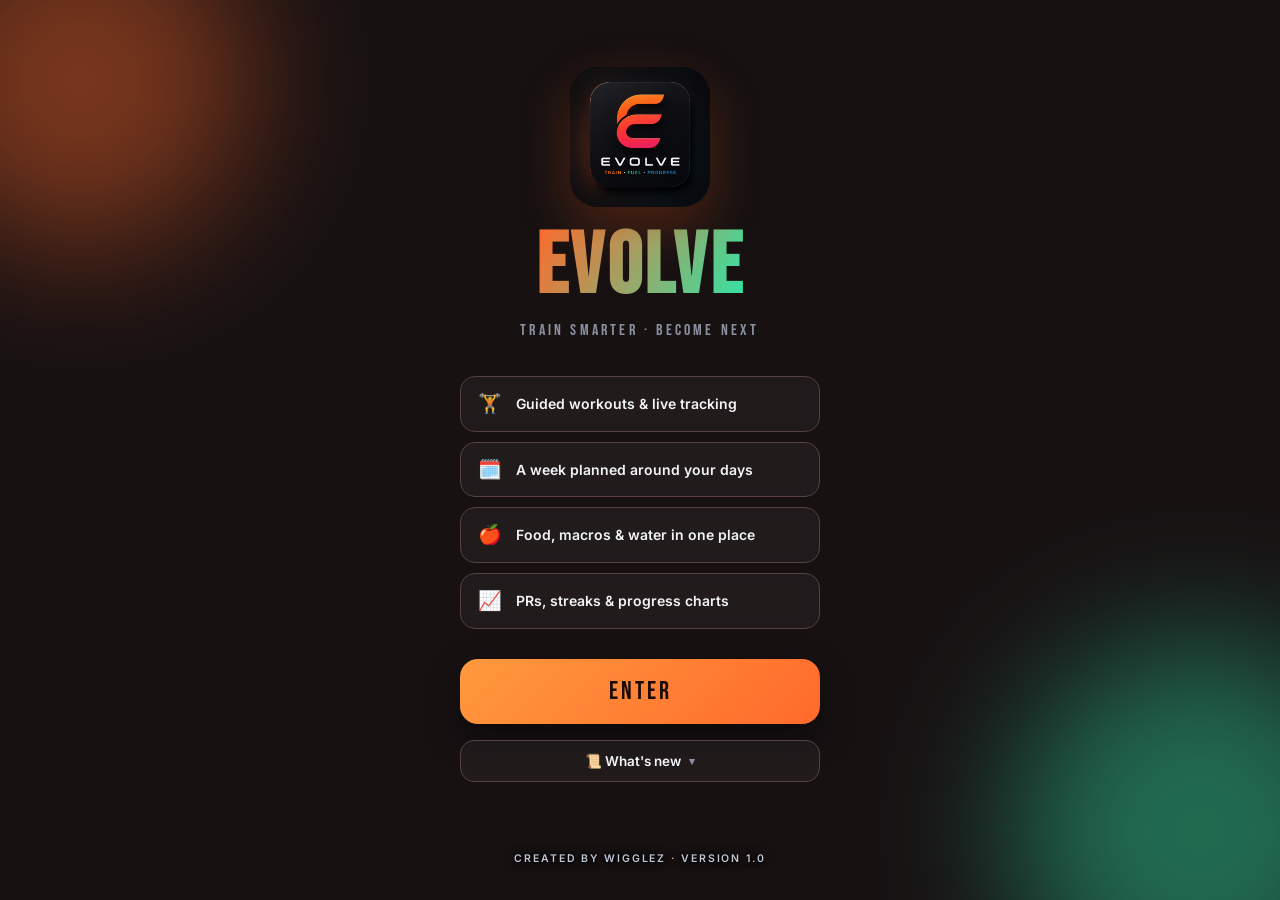
<file: index.html>
<!doctype html>
<html lang="en">
<head>
<meta charset="utf-8">
<meta name="viewport" content="width=device-width, initial-scale=1, viewport-fit=cover, maximum-scale=1, user-scalable=no">
<meta name="mobile-web-app-capable" content="yes">
<meta name="application-name" content="Evolve">
<meta name="apple-mobile-web-app-capable" content="yes">
<meta name="apple-mobile-web-app-title" content="Evolve">
<meta name="apple-mobile-web-app-status-bar-style" content="black-translucent">
<meta name="theme-color" content="#0C0D11">
<link rel="manifest" href="manifest.json">
<link rel="icon" type="image/png" sizes="64x64" href="favicon.png">
<link rel="icon" type="image/png" sizes="192x192" href="icon-192.png">
<link rel="apple-touch-icon" href="apple-touch-icon.png">
<title>Evolve</title>
<link rel="preconnect" href="https://fonts.googleapis.com">
<link rel="preconnect" href="https://fonts.gstatic.com" crossorigin>
<link href="https://fonts.googleapis.com/css2?family=Bebas+Neue&family=Archivo:wght@600;700;800;900&family=Inter:wght@400;500;600;700;800&display=swap" rel="stylesheet">
<link rel="stylesheet" href="styles.css">
</head>
<body>

<!-- SPLASH -->
<div id="splash">
  <div class="splash-orb o1"></div><div class="splash-orb o2"></div>
  <div class="splash-inner">
    <img class="splash-logo-img" src="icon-512.png" alt="Evolve app logo">
    <div class="splash-mark disp">EVOLVE</div>
    <div class="splash-tag">TRAIN SMARTER · BECOME NEXT</div>
    <div class="splash-feats">
      <div class="sf"><span>🏋️</span>Guided workouts & live tracking</div>
      <div class="sf"><span>🗓️</span>A week planned around your days</div>
      <div class="sf"><span>🍎</span>Food, macros & water in one place</div>
      <div class="sf"><span>📈</span>PRs, streaks & progress charts</div>
    </div>
    <button class="splash-enter" id="enterBtn">ENTER</button>
    <button class="splash-news" id="newsToggle" style="margin-top:16px">📜 What's new<span class="news-chev" id="newsChev">▾</span></button>
    <div class="splash-news-body" id="newsBody"></div>
  </div>
  <div class="splash-foot">Created by Wigglez · Version 1.0</div>
</div>

<!-- APP -->
<div id="app">

  <!-- TRAIN -->
  <!-- HOME (Today) -->
  <section class="screen" id="view-home">
    <div class="topbar">
      <div><div class="hello" id="helloTxt">Let's move</div><div class="date" id="dateTxt">—</div></div>
      <div class="av" id="avInit">E</div>
    </div>
    <div id="homeBody"></div>
  </section>

  <!-- TRAIN (library) -->
  <section class="screen" id="view-train">
    <div class="sect-h" style="margin-top:4px"><h3 style="font-size:30px">Train</h3></div>
    <div class="train-sub">Your workout library — pick a muscle, a preset, or go mega.</div>
    <div id="trainBody"></div>
  </section>

  <!-- CARDIO -->
  <section class="screen" id="view-cardio"><div id="cardioBody"></div></section>

  <!-- FUEL -->
  <section class="screen" id="view-fuel"><div id="fuelBody"></div></section>

  <!-- STATS / PROGRESS -->
  <section class="screen" id="view-stats"><div id="statsBody"></div></section>

  <!-- MORE -->
  <section class="screen" id="view-more"><div id="moreBody"></div></section>
  <section class="screen" id="view-coach"><div id="coachBody"></div></section>

</div>

<!-- LIVE TRACKER -->
<div id="live">
  <div class="live-head">
    <button class="iconbtn" id="liveClose">✕</button>
    <div class="ttl" id="liveTitle">Workout</div>
    <div class="row" style="gap:8px">
      <button class="iconbtn star" id="liveFav" title="Save as favourite">☆</button>
      <button class="btn str sm" id="liveFinish">Finish</button>
    </div>
  </div>
  <div class="live-body" id="liveBody"></div>
  <div class="rest-bar hidden" id="restBar"></div>
</div>

<!-- NAV -->
<nav id="nav" class="hidden">
  <button data-tab="home" class="on"><svg viewBox="0 0 24 24"><path d="M3 11l9-8 9 8M5 10v10h5v-6h4v6h5V10"/></svg>Home</button>
  <button data-tab="train"><svg viewBox="0 0 24 24"><path d="M6.5 6.5l11 11M4 8l-1 1 2 2M20 16l1-1-2-2M8 4l-1 1 2 2M16 20l1-1-2-2"/><rect x="5" y="9" width="3" height="6" rx="1"/><rect x="16" y="9" width="3" height="6" rx="1"/></svg>Train</button>
  <button data-tab="fuel" class="fuelTab"><svg viewBox="0 0 24 24"><path d="M12 3c0 3-2 4-2 7a4 4 0 008 0c0-4-3-6-3-9M12 21a6 6 0 01-6-6"/></svg>Fuel</button>
  <button data-tab="stats"><svg viewBox="0 0 24 24"><path d="M4 20V10M10 20V4M16 20v-7M22 20H2"/></svg>Progress</button>
  <button data-tab="more"><svg viewBox="0 0 24 24"><circle cx="12" cy="12" r="3"/><path d="M19 12a7 7 0 00-.1-1l2-1.5-2-3.4-2.3 1a7 7 0 00-1.7-1l-.3-2.6h-4l-.3 2.6a7 7 0 00-1.7 1l-2.3-1-2 3.4 2 1.5a7 7 0 000 2l-2 1.5 2 3.4 2.3-1a7 7 0 001.7 1l.3 2.6h4l.3-2.6a7 7 0 001.7-1l2.3 1 2-3.4-2-1.5a7 7 0 00.1-1z"/></svg>More</button>
  <button data-tab="coach"><svg viewBox="0 0 24 24"><circle cx="12" cy="12" r="9"/><circle cx="9" cy="10" r="1.2" fill="currentColor" stroke="none"/><circle cx="15" cy="10" r="1.2" fill="currentColor" stroke="none"/><path d="M9 15c1 1 5 1 6 0"/></svg>Coach</button>
</nav>
<button id="fuelFab" class="hidden" aria-label="Add food">＋</button>


<!-- MODAL -->
<div id="modalWrap"><div class="modal-bg" id="modalBg"></div><div class="modal" id="modal"></div></div>

<div id="flash"></div>
<div id="toast"></div>
<div id="kbdDone"><button type="button">Done</button></div>
<script src="data.js"></script>
<script src="food-packs.js"></script>
<script src="app.js"></script>
</body>
</html>
</file>
<file: styles.css>
:root{
  /* v3.31 — heading font is switchable in Settings → Preferences.
     Default "Modern" = Inter (clean). JS swaps this var for Bold/Classic. */
  --font-disp:"Inter",-apple-system,BlinkMacSystemFont,"Segoe UI",Roboto,sans-serif;
  --font-disp-spacing:-0.01em;
  --ink:#0C0D11; --ink2:#101218; --surface:#15171F; --surface2:#1C1F2A; --surface3:#232735;
  --line:#272B38; --line2:#333849;
  --text:#F3F4F8; --muted:#8B90A0; --muted2:#5C6273;
  --strength:#FF6A2C; --strength2:#FF9A3D;
  --fuel:#2FE6A8; --fuel2:#37E0C4;
  --danger:#FF5470; --gold:#FFC857; --blue:#5AA9FF;
  --r:16px; --r-sm:11px; --r-lg:24px;
  --grad-brand:linear-gradient(120deg,var(--strength),var(--fuel));
  --grad-str:linear-gradient(135deg,var(--strength2),var(--strength));
  --grad-fuel:linear-gradient(135deg,var(--fuel2),var(--fuel));
  --shadow:0 10px 30px rgba(0,0,0,.45);
  --safe-b:env(safe-area-inset-bottom,0px);
  --safe-t:env(safe-area-inset-top,0px);
}
*{box-sizing:border-box;-webkit-tap-highlight-color:transparent}
html,body{margin:0;padding:0;background:var(--ink);color:var(--text);
  font-family:Inter,-apple-system,BlinkMacSystemFont,"Segoe UI",Roboto,sans-serif;
  font-size:16px;line-height:1.45;overscroll-behavior-y:none;-webkit-font-smoothing:antialiased}
html{touch-action:manipulation;-webkit-text-size-adjust:100%}
body{max-width:560px;margin:0 auto;min-height:100vh;position:relative;overflow-x:hidden}
h1,h2,h3,h4{margin:0;font-weight:700}
.disp{font-family:var(--font-disp);font-weight:800;letter-spacing:var(--font-disp-spacing,.01em);line-height:1.02}
button{font-family:inherit;cursor:pointer;border:none;background:none;color:inherit}
input,select{font-family:inherit;font-size:16px}
input:focus,select:focus,button:focus-visible{outline:2px solid var(--strength);outline-offset:2px}
a{color:var(--fuel)}
.num{font-variant-numeric:tabular-nums;font-feature-settings:"tnum"}
.muted{color:var(--muted)}
.tiny{font-size:12px}
.center{text-align:center}
.hidden{display:none!important}

/* ---------- SPLASH (v3 redesign) ---------- */
#splash{position:fixed;inset:0;z-index:200;background:var(--ink);
  display:flex;flex-direction:column;align-items:center;overflow-y:auto;overflow-x:hidden;
  padding:calc(36px + var(--safe-t)) 26px calc(34px + var(--safe-b));text-align:center;
  transition:opacity .5s ease, visibility .5s}
#splash.gone{opacity:0;visibility:hidden;pointer-events:none}
.splash-orb{position:absolute;border-radius:50%;filter:blur(70px);opacity:.42;pointer-events:none;
  animation:orb 9s ease-in-out infinite alternate}
.splash-orb.o1{width:340px;height:340px;top:-90px;left:-90px;background:var(--strength)}
.splash-orb.o2{width:380px;height:380px;bottom:-120px;right:-110px;background:var(--fuel);animation-delay:-4.5s}
@keyframes orb{from{transform:translate(0,0) scale(1)}to{transform:translate(26px,18px) scale(1.12)}}
.splash-inner{position:relative;z-index:2;display:flex;flex-direction:column;align-items:center;width:100%;max-width:360px;margin:auto 0 0}
.splash-news{width:100%;display:flex;align-items:center;justify-content:center;gap:8px;background:rgba(255,255,255,.045);border:1px solid var(--line2);border-radius:14px;padding:12px 14px;color:var(--text);font-weight:600;font-size:13.5px;font-family:inherit;margin-bottom:12px;cursor:pointer}
.splash-news .news-chev{transition:transform .2s;color:var(--muted);font-size:11px}
.splash-news.open .news-chev{transform:rotate(180deg)}
.splash-news-body{display:none;width:100%;background:rgba(255,255,255,.03);border:1px solid var(--line);border-radius:14px;padding:14px;margin:-4px 0 8px;text-align:left;font-size:12.5px;line-height:1.6;color:var(--muted);max-height:40vh;overflow:auto}
.splash-news-body.open{display:block}
.splash-news-body b{color:var(--text)}
.splash-logo-img{width:min(34vw,140px);height:auto;display:block;margin:0 auto 18px;
  border-radius:28px;box-shadow:0 18px 50px rgba(255,106,44,.28),0 8px 24px rgba(0,0,0,.5);
  animation:logoIn .7s cubic-bezier(.2,.8,.2,1) both}
@keyframes logoIn{from{opacity:0;transform:translateY(10px) scale(.94)}to{opacity:1;transform:none}}
.splash-mark{font-size:clamp(48px,15vw,86px);letter-spacing:.04em;line-height:1;max-width:100%;
  background:var(--grad-brand);-webkit-background-clip:text;background-clip:text;color:transparent}
.splash-tag{font-family:var(--font-disp),sans-serif;font-size:16px;letter-spacing:.2em;color:var(--muted);margin-top:8px}
.splash-feats{display:flex;flex-direction:column;gap:10px;width:100%;margin:34px 0 30px}
.sf{display:flex;align-items:center;gap:13px;text-align:left;font-size:14px;font-weight:600;color:var(--text);
  background:rgba(255,255,255,.045);border:1px solid var(--line2);border-radius:15px;padding:13px 16px;
  backdrop-filter:blur(8px);-webkit-backdrop-filter:blur(8px)}
.sf span{font-size:19px;width:26px;text-align:center}
.splash-enter{font-family:var(--font-disp),sans-serif;font-size:25px;letter-spacing:.12em;width:100%;
  padding:17px 0;border-radius:18px;background:var(--grad-str);color:#1a0c04;
  box-shadow:0 14px 34px rgba(0,0,0,.45);transition:transform .15s}
.splash-enter:active{transform:scale(.97)}
.splash-foot{margin-top:auto;padding-top:26px;color:#C2C7D6;font-size:10.5px;letter-spacing:.18em;text-transform:uppercase;z-index:2;font-weight:600;text-align:center;text-shadow:0 1px 4px rgba(0,0,0,.9),0 0 10px rgba(0,0,0,.7),0 0 2px rgba(0,0,0,.95)}

/* ---------- APP SHELL ---------- */
#app{display:none;flex-direction:column;min-height:100vh;padding-top:var(--safe-t)}
#app.on{display:flex}
.screen{display:none;flex:1;padding:14px 16px calc(150px + var(--safe-b));overflow-x:clip}
.screen.active{display:block;animation:fade .3s ease}
@keyframes fade{from{opacity:0;transform:translateY(6px)}to{opacity:1;transform:none}}

.topbar{display:flex;align-items:center;justify-content:space-between;padding:8px 2px 14px}
.topbar .hello{font-size:13px;color:var(--muted);letter-spacing:.04em}
.topbar .date{font-family:var(--font-disp),sans-serif;font-size:30px;letter-spacing:.03em}
.topbar .av{width:42px;height:42px;border-radius:50%;background:var(--grad-str);display:flex;
  align-items:center;justify-content:center;font-family:var(--font-disp);font-size:22px;color:#1a0c04}

.eyebrow{font-size:11px;letter-spacing:.22em;text-transform:uppercase;color:var(--muted);font-weight:600}
.sect-title{font-size:34px;margin:2px 0 14px}
.sect-h{display:flex;align-items:baseline;justify-content:space-between;margin:22px 0 12px}
.sect-h h3{font-family:var(--font-disp);font-size:26px;letter-spacing:var(--font-disp-spacing,.02em);font-weight:800}
.help-bar{display:flex;align-items:center;justify-content:space-between;width:100%;gap:10px;
  background:var(--surface);border:1px solid var(--line);border-radius:12px;
  padding:10px 14px;margin:0 0 12px;color:var(--muted);font-size:13.5px;font-weight:600;transition:transform .12s}
.help-bar:active{transform:scale(.99)}
.help-bar .hb-l{display:flex;align-items:center;gap:8px}
.help-bar .hb-i{color:var(--fuel);font-size:15px}
.help-bar .hb-go{color:var(--muted2);font-size:18px}
.help-body p{margin:0 0 11px;line-height:1.6;color:var(--muted)}
.help-body b{color:var(--text)}
.help-body .help-lead{color:var(--text);font-weight:600;font-size:14px;margin-bottom:14px;line-height:1.5}
.help-row{display:grid;grid-template-columns:104px 1fr;gap:12px;padding:9px 0;border-top:1px solid var(--line);align-items:start}
.help-row:first-of-type{border-top:none}
.help-row>b{color:var(--text);font-size:13px;font-weight:700;line-height:1.4}
.help-row>span{color:var(--muted);font-size:13px;line-height:1.5}
.help-row>span b{color:var(--text);font-weight:600}

/* cards */
.card{background:var(--surface);border:1px solid var(--line);border-radius:var(--r);padding:16px}
.card+.card{margin-top:12px}
.acc{background:var(--surface);border:1px solid var(--line);border-radius:var(--r);margin-bottom:12px;overflow:hidden}
.acc-head{width:100%;display:flex;align-items:center;justify-content:space-between;gap:10px;background:none;border:none;color:var(--text);padding:16px;font-size:15.5px;font-weight:700;cursor:pointer;font-family:inherit;text-align:left}
.acc-head .acc-ic{margin-right:9px}
.acc-head .acc-x{transition:transform .22s;color:var(--muted);font-size:12px;flex:0 0 auto}
.acc-head.open .acc-x{transform:rotate(180deg)}
.acc-head .acc-sub{display:block;font-size:12px;font-weight:500;color:var(--muted);margin-top:2px}
.acc-body{padding:2px 14px 16px}
.acc-danger{border-color:rgba(255,107,90,.4)}
.acc-danger .acc-head{color:#FF6B5A}
/* v3.22 — Settings profile header + coloured section icons */
.more-prof{display:flex;align-items:center;gap:13px;background:radial-gradient(150% 130% at 0% 0%,var(--strength-soft,rgba(255,106,44,.2)),transparent 60%),var(--surface);
  border:1px solid var(--line2);border-radius:var(--r-lg);padding:16px;margin-bottom:16px}
.more-av{width:52px;height:52px;flex:0 0 auto;border-radius:50%;background:var(--grad-str);color:#1a0c04;
  display:flex;align-items:center;justify-content:center;font-family:var(--font-disp);font-size:26px;
  box-shadow:0 8px 20px var(--strength-soft,rgba(255,106,44,.4))}
.more-prof-main{flex:1;min-width:0}
.more-prof-name{font-family:var(--font-disp);font-size:23px;letter-spacing:.02em;line-height:1.05}
.more-prof-sub{font-size:12.5px;color:var(--muted);margin-top:2px;overflow:hidden;text-overflow:ellipsis;white-space:nowrap}
.acc-head .acc-ic{display:inline-flex;align-items:center;justify-content:center;width:30px;height:30px;border-radius:9px;
  margin-right:11px;font-size:15px;background:var(--surface3);vertical-align:middle}
.acc-head .acc-ic.ic-prof{background:var(--strength-soft,rgba(255,106,44,.22))}
.acc-head .acc-ic.ic-units{background:rgba(90,169,255,.20)}
.acc-head .acc-ic.ic-prefs{background:rgba(169,119,255,.20)}
.acc-head .acc-ic.ic-stats{background:rgba(47,230,168,.18)}
.acc-head .acc-ic.ic-backup{background:rgba(255,200,87,.20)}
.acc-head .acc-ic.ic-help{background:rgba(90,169,255,.20)}
.hist-item{border-top:1px solid var(--line)}
.hist-item:first-child{border-top:none}
.hist-head{cursor:pointer}
.hist-head .hist-x{color:var(--muted);font-size:12px;transition:transform .2s;flex:0 0 auto;margin:0 2px}
.hist-body{padding:0 4px 14px 50px}
.hist-date{font-size:11.5px;color:var(--muted);text-transform:uppercase;letter-spacing:.05em;margin:0 0 9px}
.hist-ex{display:flex;justify-content:space-between;gap:14px;padding:7px 0;border-top:1px dashed var(--line)}
.hist-ex:first-of-type{border-top:none}
.hx-n{font-size:14px;font-weight:600;color:var(--text);min-width:0}
.hx-s{font-size:13px;color:var(--muted);text-align:right;font-variant-numeric:tabular-nums;flex:0 0 auto}
.hist-empty{font-size:13px;color:var(--muted2);padding:4px 0}
.pager{display:flex;align-items:center;justify-content:space-between;gap:10px;padding:13px 2px 2px;border-top:1px solid var(--line);margin-top:6px}
.pager-btn{background:var(--surface2);border:1px solid var(--line2);color:var(--text);border-radius:10px;padding:8px 15px;font-size:13px;font-weight:600;font-family:inherit;cursor:pointer}
.pager-btn:disabled{opacity:.35}
.pager-lab{font-size:12.5px;color:var(--muted);font-variant-numeric:tabular-nums}
.row{display:flex;gap:10px}
.row.wrap{flex-wrap:wrap}
.grid2{display:grid;grid-template-columns:1fr 1fr;gap:10px}
.grid3{display:grid;grid-template-columns:repeat(3,1fr);gap:10px}

/* buttons */
.btn{display:inline-flex;align-items:center;justify-content:center;gap:8px;
  padding:13px 18px;border-radius:13px;font-weight:700;font-size:15px;
  background:var(--surface2);border:1px solid var(--line2);color:var(--text);transition:transform .12s,background .2s}
.btn:active{transform:scale(.97)}
.btn.block{width:100%}
.btn.str{background:var(--grad-str);color:#1a0c04;border:none}
.btn.fuel{background:var(--grad-fuel);color:#062018;border:none}
.btn.ghost{background:transparent}
.btn.sm{padding:9px 13px;font-size:13px;border-radius:10px}
.btn.danger{color:var(--danger);border-color:rgba(255,84,112,.4)}
.btn.dfill{background:var(--danger);color:#fff;border:none}
.btn.danger-solid{background:linear-gradient(135deg,#FF5A4D,#E11515);color:#fff;border:none;font-weight:700;box-shadow:0 6px 18px rgba(225,21,21,.32)}
.btn:disabled{opacity:.4;cursor:not-allowed;box-shadow:none;filter:saturate(.5)}
.btn.gold{background:linear-gradient(135deg,#FFD98A,var(--gold));color:#2a1c00;border:none}
.chip{padding:9px 15px;border-radius:40px;background:var(--surface2);border:1px solid var(--line2);
  font-weight:600;font-size:14px;color:var(--muted);transition:.18s;white-space:nowrap}
.chip.on{background:var(--text);color:var(--ink);border-color:var(--text)}
.chip.str.on{background:var(--strength);color:#1a0c04;border-color:var(--strength)}
.chip.fuel.on{background:var(--fuel);color:#062018;border-color:var(--fuel)}

/* inputs */
.field{margin-bottom:14px}
.field label{display:block;font-size:12px;letter-spacing:.05em;text-transform:uppercase;color:var(--muted);margin-bottom:7px;font-weight:600}
.input{width:100%;background:var(--ink2);border:1px solid var(--line2);border-radius:12px;
  padding:14px 14px;color:var(--text);font-size:16px}
.input::placeholder{color:var(--muted2)}
select.input{appearance:none;background-image:url("data:image/svg+xml;utf8,<svg xmlns='http://www.w3.org/2000/svg' width='12' height='8' viewBox='0 0 12 8'><path d='M1 1l5 5 5-5' stroke='%238B90A0' stroke-width='2' fill='none' stroke-linecap='round'/></svg>");
  background-repeat:no-repeat;background-position:right 16px center;padding-right:40px}
.seg{display:flex;background:var(--ink2);border:1px solid var(--line2);border-radius:12px;padding:4px;gap:4px}
.seg button{flex:1;padding:10px;border-radius:9px;font-weight:600;color:var(--muted);font-size:14px}
.seg button.on{background:var(--surface3);color:var(--text)}
.seg.vstack{flex-direction:column}
.seg.vstack button{width:100%}
/* v3.30 — horizontal-scroll segment for many options (e.g. backup reminders) */
.seg.scroll{overflow-x:auto;-webkit-overflow-scrolling:touch;scrollbar-width:none}
.seg.scroll::-webkit-scrollbar{display:none}
.seg.scroll button{flex:0 0 auto;white-space:nowrap;padding:10px 16px}
/* v3.30 — Plate-based food logger */
.logger{display:flex;flex-direction:column;max-height:82vh}
.logger .lg-top{flex:0 0 auto}
.logger .lg-meal{display:flex;flex-wrap:wrap;gap:6px}
.logger .lg-actions{display:flex;gap:8px;margin-bottom:4px}
.logger .lg-cats{display:flex;flex-wrap:wrap;gap:6px;margin-top:8px}
.logger .lg-scroll{flex:1 1 auto;overflow-y:auto;min-height:120px;margin:8px -4px 0;padding:0 4px}
.chip.sm.plus b{color:var(--fuel);font-weight:800;margin-left:2px}
.iconbtn.lg-adj{opacity:.7}
.lg-plate{flex:0 0 auto;border-top:1px solid var(--line2);margin:8px -16px -16px;padding:12px 16px calc(14px + var(--safe-b));background:var(--surface)}
.lg-plate-empty{text-align:center;padding:10px 4px 2px;line-height:1.5}
.lg-plate-head{display:flex;justify-content:space-between;align-items:center;font-weight:700;font-size:13px;margin-bottom:8px;gap:10px}
.lg-plate-head .num{color:var(--muted);font-weight:600;font-size:12px}
.lg-plate-items{max-height:34vh;overflow-y:auto;margin-bottom:10px}
.lg-pi{display:flex;flex-direction:column;padding:7px 0;border-top:1px solid var(--line)}
.lg-pi:first-child{border-top:none}
.lg-pi-row{display:flex;align-items:center;gap:8px}
.lg-pi-main{cursor:pointer}
.lg-pi .fn{font-weight:600;font-size:14px;white-space:nowrap;overflow:hidden;text-overflow:ellipsis}
.lg-pi .fm{font-size:12px;color:var(--muted)}
.lg-pi-edit{width:100%;margin-top:8px;padding-top:8px;border-top:1px dashed var(--line2)}
.lg-pi-edit .row.wrap{margin:0 0 8px}
.lg-pi-edit .chip.sm{flex:0 0 auto}
.su-units{display:grid;grid-template-columns:1fr 1fr;gap:12px}

/* progress ring + bars */
.ring-wrap{position:relative;width:170px;height:170px;margin:0 auto}
.ring-wrap .lbl{position:absolute;inset:0;display:flex;flex-direction:column;align-items:center;justify-content:center}
.ring-wrap .lbl .big{font-family:var(--font-disp);font-size:48px;line-height:1}
.ring-wrap .lbl .sub{font-size:12px;color:var(--muted);letter-spacing:.06em;text-transform:uppercase}
.bar{height:9px;border-radius:6px;background:var(--ink2);overflow:hidden}
.bar>i{display:block;height:100%;border-radius:6px;transition:width .5s}
.macro{margin-top:12px}
.macro .top{display:flex;justify-content:space-between;font-size:13px;margin-bottom:6px}
.macro .top b{font-weight:700}

/* stat tiles */
.stat{background:var(--surface);border:1px solid var(--line);border-radius:var(--r);padding:14px}
.stat .k{font-size:11px;letter-spacing:.1em;text-transform:uppercase;color:var(--muted);font-weight:600}
.stat .v{font-family:var(--font-disp);font-size:38px;line-height:1;margin-top:4px}
.stat .v small{font-family:Inter;font-size:13px;color:var(--muted);font-weight:600;letter-spacing:0}
.home-glance{cursor:pointer}
.home-glance:active{transform:scale(.99)}

/* list rows */
.lrow{display:flex;align-items:center;gap:12px;padding:13px 0;border-bottom:1px solid var(--line)}
.lrow:last-child{border-bottom:none}
.lrow .ico{width:40px;height:40px;border-radius:11px;background:var(--surface2);display:flex;align-items:center;justify-content:center;flex-shrink:0}
.lrow .main{flex:1;min-width:0}
.lrow .main .t{font-weight:600;font-size:15px;white-space:nowrap;overflow:hidden;text-overflow:ellipsis}
.lrow .main .s{font-size:12.5px;color:var(--muted)}
.lrow .end{text-align:right;flex-shrink:0}
.iconbtn{width:34px;height:34px;border-radius:9px;display:flex;align-items:center;justify-content:center;background:var(--surface2);border:1px solid var(--line2);flex-shrink:0}
.iconbtn.info{color:var(--blue)}
.iconbtn.star{color:var(--muted2);font-size:18px}
.iconbtn.star.on{color:var(--gold);border-color:rgba(255,200,87,.5)}
.chip.gold-chip{color:var(--gold);border-color:rgba(255,200,87,.4)}
.del{color:var(--danger);font-size:20px;padding:4px 8px}

/* muscle group tiles */
.mg-grid{display:grid;grid-template-columns:1fr 1fr;gap:12px}
.mg{position:relative;border-radius:var(--r);padding:18px 16px;min-height:104px;overflow:hidden;
  border:1px solid var(--line2);display:flex;flex-direction:column;justify-content:flex-end;
  background:var(--surface);transition:transform .12s}
.mg:active{transform:scale(.97)}
.mg .nm{font-family:var(--font-disp);font-size:30px;letter-spacing:.02em;position:relative;z-index:2}
.mg .ct{font-size:11px;color:var(--muted);letter-spacing:.08em;text-transform:uppercase;position:relative;z-index:2}
.mg .glow{position:absolute;inset:0;opacity:.55}
.mega-card{position:relative;width:100%;text-align:left;margin-top:14px;border-radius:var(--r);padding:18px 18px;overflow:hidden;
  border:1px solid var(--line2);background:linear-gradient(120deg,rgba(255,106,44,.16),rgba(47,230,168,.14));transition:transform .12s}
.mega-card:active{transform:scale(.98)}
.mega-card .mega-glow{position:absolute;inset:0;background:radial-gradient(120% 120% at 0% 0%,rgba(255,106,44,.25),transparent 50%),radial-gradient(120% 120% at 100% 100%,rgba(47,230,168,.22),transparent 50%)}
.mega-card .nm{font-size:30px;letter-spacing:.02em;line-height:1}
.mega-card .ct{font-size:12.5px;color:#cfd3dd;margin-top:5px}
.mg-step{margin-bottom:18px}
.mg-lab{font-family:var(--font-disp),sans-serif;font-size:18px;letter-spacing:.04em;color:var(--text);margin-bottom:8px}
.mg-sub{display:block;font-size:11px;letter-spacing:.08em;text-transform:uppercase;color:var(--muted);margin-bottom:6px;font-weight:600}
.mg-preview{background:var(--ink2);border:1px solid var(--line2);border-radius:12px;padding:12px 14px;font-size:13.5px;color:var(--muted);margin-bottom:6px}

/* env toggle / favourites pill row */
.env-row{display:flex;gap:10px;margin:4px 0 18px}
.env-seg{flex:1;display:flex;background:var(--ink2);border:1px solid var(--line2);border-radius:14px;padding:4px;gap:4px}
.env-seg button{flex:1;padding:11px;border-radius:10px;font-weight:700;color:var(--muted);font-size:14px}
.env-seg button.on{background:var(--surface3);color:var(--text)}
.fav-pill{display:flex;align-items:center;gap:6px;padding:0 16px;border-radius:14px;border:1px solid rgba(255,200,87,.4);color:var(--gold);font-weight:700;background:rgba(255,200,87,.06)}
.ihelp{font-size:13px;color:var(--blue);vertical-align:middle}
.fav-grid{display:flex;flex-direction:column;gap:8px;max-height:46vh;overflow:auto}
.fav-chip{display:flex;align-items:center;justify-content:space-between;gap:8px;background:var(--ink2);border:1px solid var(--line2);border-radius:12px;padding:10px 12px;font-size:14px}

/* weekly planner */
.plan-card{background:linear-gradient(120deg,rgba(90,169,255,.12),rgba(47,230,168,.10));border:1px solid var(--line2);border-radius:var(--r);padding:16px;margin-bottom:18px}
.plan-strip{display:flex;gap:6px;margin-top:10px;overflow-x:auto;-webkit-overflow-scrolling:touch}
.plan-day{flex:0 0 auto;min-width:62px;text-align:center;border-radius:12px;padding:9px 6px;border:1px solid var(--line2);background:var(--ink2)}
.plan-day .dn{font-size:10px;letter-spacing:.08em;text-transform:uppercase;color:var(--muted)}
.plan-day .dl{font-size:12px;font-weight:700;margin-top:3px;color:var(--text)}
.plan-day.today{border-color:var(--strength);box-shadow:0 0 0 1px var(--strength) inset}
.plan-day.rest{opacity:.55}
.plan-day.done{background:rgba(47,230,168,.16);border-color:rgba(47,230,168,.5)}
.day-pick{display:grid;grid-template-columns:repeat(7,1fr);gap:6px}
.day-pick button{padding:10px 0;border-radius:10px;border:1px solid var(--line2);background:var(--ink2);font-weight:700;font-size:12px;color:var(--muted)}
.day-pick button.on{background:var(--grad-brand);color:#1a1300;border-color:transparent}
.coach{background:var(--ink2);border:1px solid var(--line2);border-radius:12px;padding:12px 14px;font-size:13px;line-height:1.5;color:var(--text);margin-top:12px}

/* calendar */
.cal-head{display:flex;align-items:center;justify-content:space-between;margin-bottom:8px}
.cal-grid{display:grid;grid-template-columns:repeat(7,1fr);gap:4px}
.cal-dow{font-size:10px;color:var(--muted);text-align:center;padding-bottom:2px}
.cal-cell{aspect-ratio:1;border-radius:9px;background:var(--ink2);display:flex;flex-direction:column;align-items:center;justify-content:center;font-size:12px;color:var(--muted2);position:relative;border:1px solid transparent}
.cal-cell.has{color:var(--text);cursor:pointer}
.cal-cell.today{border-color:var(--strength)}
.cal-dot{width:6px;height:6px;border-radius:50%;margin-top:2px}
.cal-dot.both{background:linear-gradient(90deg,var(--strength),var(--fuel))}
.cal-dot.str{background:var(--strength)} .cal-dot.car{background:var(--fuel)}
.cal-cell.sched{border-color:rgba(255,106,44,.45)}

/* set extras: rir, warmup, plates */
.set-block.warmup{opacity:.92;border-style:dashed}
.warm-tag{font-size:9px;letter-spacing:.06em;text-transform:uppercase;color:var(--gold);font-weight:700;margin-left:6px}
.rir-row{display:flex;align-items:center;gap:6px;margin-top:8px;flex-wrap:wrap}
.rir-row .rl{font-size:10px;letter-spacing:.07em;text-transform:uppercase;color:var(--muted)}
.rir-chip{padding:5px 9px;border-radius:8px;border:1px solid var(--line2);background:var(--ink2);font-size:12px;font-weight:700;color:var(--muted)}
.rir-chip.on{background:var(--surface3);color:var(--text);border-color:var(--line)}
.ghost-hint{font-size:11px;color:var(--muted2);margin:2px 0 8px}
.ex-tools{display:flex;gap:6px;flex-wrap:wrap;margin-top:2px}
.ex-tool{font-size:11px;font-weight:700;padding:6px 10px;border-radius:9px;border:1px solid var(--line2);background:var(--ink2);color:var(--muted)}
.ss-link{display:flex;justify-content:center;margin:-4px 0 10px}
.ss-link button{font-size:11px;font-weight:700;color:var(--blue);padding:5px 12px;border-radius:20px;border:1px dashed rgba(90,169,255,.4)}
.ss-badge{display:inline-block;font-size:9px;letter-spacing:.06em;text-transform:uppercase;color:var(--blue);border:1px solid rgba(90,169,255,.4);border-radius:6px;padding:2px 6px;margin-left:6px}
.ex-card.ss{border-color:rgba(90,169,255,.45);box-shadow:0 0 0 1px rgba(90,169,255,.15) inset}
.plate-vis{display:flex;align-items:center;justify-content:center;gap:3px;flex-wrap:wrap;margin:14px 0}
.plate{display:flex;align-items:center;justify-content:center;border-radius:4px;color:#0c0f17;font-weight:800;font-size:12px;min-width:30px}
.streak-grid{display:flex;gap:10px}
.streak-tile{flex:1;background:var(--ink2);border:1px solid var(--line2);border-radius:14px;padding:14px;text-align:center}
.streak-tile .big{font-family:var(--font-disp);font-size:34px;line-height:1}
.theme-row{display:flex;gap:10px;flex-wrap:wrap}
.theme-sw{width:46px;height:46px;border-radius:13px;border:2px solid var(--line2);box-shadow:0 4px 12px rgba(0,0,0,.3)}
.theme-sw.on{border-color:var(--text);box-shadow:0 0 0 2px var(--text) inset}

/* HOME redesign */
.hero{position:relative;border-radius:var(--r-lg);padding:24px 20px 20px;overflow:hidden;border:1px solid var(--line2);
  background:radial-gradient(140% 110% at 8% 0%, var(--strength-soft, rgba(255,106,44,.22)), transparent 55%),
             radial-gradient(140% 120% at 100% 100%, rgba(47,230,168,.16), transparent 55%), var(--surface)}
.hero-eyebrow{font-size:11px;letter-spacing:.14em;text-transform:uppercase;color:var(--muted);font-weight:700}
.hero-title{font-family:var(--font-disp),sans-serif;font-size:40px;letter-spacing:.02em;line-height:1.05;margin:6px 0 6px}
.hero-sub{color:var(--muted);font-size:14px;line-height:1.5;margin-bottom:16px;max-width:300px}
.hero-btn{font-size:16.5px;padding:16px}
.qa-grid{display:grid;grid-template-columns:repeat(4,1fr);gap:10px;margin-top:14px}
.qa{display:flex;flex-direction:column;align-items:center;gap:7px;background:var(--surface);border:1px solid var(--line);
  border-radius:16px;padding:14px 4px 12px;font-size:11.5px;font-weight:700;color:var(--muted)}
.qa .qi{font-size:22px;line-height:1}
.qa .ql{transition:color .15s}
.qa:active{transform:scale(.96)}
.qa.qa-str{background:radial-gradient(120% 90% at 50% -12%,rgba(255,106,44,.18),var(--surface) 68%);border-color:rgba(255,106,44,.45)}
.qa.qa-str .ql{color:var(--strength2)}
.qa.qa-gold{background:radial-gradient(120% 90% at 50% -12%,rgba(255,200,87,.18),var(--surface) 68%);border-color:rgba(255,200,87,.45)}
.qa.qa-gold .ql{color:var(--gold)}
.qa.qa-blue{background:radial-gradient(120% 90% at 50% -12%,rgba(90,169,255,.18),var(--surface) 68%);border-color:rgba(90,169,255,.45)}
.qa.qa-blue .ql{color:var(--blue)}
.qa.qa-fuel{background:radial-gradient(120% 90% at 50% -12%,rgba(47,230,168,.18),var(--surface) 68%);border-color:rgba(47,230,168,.45)}
.qa.qa-fuel .ql{color:var(--fuel)}
.snap{margin-top:14px}
.snap-row{display:flex;justify-content:space-between;text-align:center}
.snap-row>div{flex:1}
.snap-row .sv{font-family:var(--font-disp),sans-serif;font-size:28px;line-height:1}
.snap-row .sk{font-size:10.5px;letter-spacing:.06em;text-transform:uppercase;color:var(--muted);margin-top:3px}
.cardio-card{margin-top:14px}
.fuel-hero{background:radial-gradient(150% 130% at 50% -20%, rgba(47,230,168,.16), transparent 60%), var(--surface);border-radius:var(--r-lg)}
.mini-hero{position:relative;border-radius:var(--r-lg);padding:18px;border:1px solid var(--line2);margin-bottom:14px;
  background:radial-gradient(150% 120% at 0% 0%, var(--strength-soft, rgba(255,106,44,.2)), transparent 55%), var(--surface)}
.mini-hero .mh-t{font-family:var(--font-disp);font-size:24px;letter-spacing:.03em;margin-bottom:10px}
.mh-row{display:flex;text-align:center}
.mh-row>div{flex:1}
.mh-row .v{font-family:var(--font-disp);font-size:30px;line-height:1}
.mh-row .k{font-size:10px;letter-spacing:.08em;text-transform:uppercase;color:var(--muted);margin-top:4px}
.mg{min-height:112px}
.mg .go{position:absolute;top:12px;right:14px;z-index:2;font-size:20px;color:var(--muted2)}
.train-sub{color:var(--muted);font-size:13.5px;margin:-6px 0 14px}
.mg .gi{position:absolute;top:12px;left:14px;z-index:2;font-size:20px}
.preset-scroll{display:flex;gap:10px;overflow-x:auto;-webkit-overflow-scrolling:touch;padding:2px 2px 6px;margin:0 -2px}
.preset-card{flex:0 0 auto;width:128px;text-align:left;background:var(--surface);border:1px solid var(--line2);
  border-radius:18px;padding:14px 13px 12px}
.preset-card .pi{font-size:22px;margin-bottom:8px}
.preset-card .pn{font-family:var(--font-disp);font-size:21px;letter-spacing:.03em;line-height:1}
.preset-card .ps{font-size:11px;color:var(--muted);margin-top:4px;font-weight:600}
.preset-card .pg{font-size:10px;color:var(--muted2);margin-top:5px;line-height:1.35}
.preset-card:active{transform:scale(.97)}
.macro-rings{display:flex;justify-content:space-around;text-align:center}
.mring{flex:1}
.mr-wrap{position:relative;display:inline-block}
.mr-ic{position:absolute;inset:0;display:flex;align-items:center;justify-content:center;font-size:22px}
.mr-v{font-weight:800;font-size:16px;margin-top:6px}
.mr-v small{color:var(--muted);font-weight:600;font-size:11px}
.mr-k{font-size:10px;letter-spacing:.08em;text-transform:uppercase;color:var(--muted);margin-top:2px;font-weight:700}
.set-eyebrow{font-size:11px;letter-spacing:.12em;color:var(--muted);font-weight:800;margin:20px 4px 8px}
.set-eyebrow:first-of-type{margin-top:4px}
.cardio-grid{display:grid;grid-template-columns:1fr 1fr;gap:10px}
.cardio-tile{text-align:left;background:var(--surface);border:1px solid var(--line2);border-radius:18px;padding:14px 13px 12px;position:relative;overflow:hidden}
.cardio-tile::after{content:"";position:absolute;inset:0;background:radial-gradient(120% 100% at 100% 0%,rgba(47,230,168,.10),transparent 55%)}
.cardio-tile .cti{font-size:24px;margin-bottom:8px}
.cardio-tile .ctn{font-weight:700;font-size:14px;line-height:1.25}
.cardio-tile .cts{font-size:11px;color:var(--muted);margin-top:5px}
.cardio-tile .per{color:var(--muted2)}
.cardio-tile:active{transform:scale(.97)}
.fin-hero{text-align:center;padding:6px 0 2px}
.fin-check{width:64px;height:64px;border-radius:50%;margin:0 auto 12px;display:flex;align-items:center;justify-content:center;
  font-size:30px;font-weight:800;color:#08130d;background:var(--grad-fuel);box-shadow:0 12px 30px rgba(47,230,168,.35);
  animation:pop .45s cubic-bezier(.34,1.56,.64,1)}
@keyframes pop{from{transform:scale(.4);opacity:0}to{transform:scale(1);opacity:1}}
.fin-t{font-family:var(--font-disp);font-size:30px;letter-spacing:.03em}
.fin-s{color:var(--muted);font-size:13px;margin-top:3px}
.su-hero{text-align:center;padding:4px 0 14px}
.su-ic{width:54px;height:54px;border-radius:17px;margin:0 auto 12px;display:flex;align-items:center;justify-content:center;font-size:25px;background:var(--grad-str)}
.su-t{font-family:var(--font-disp);font-size:30px;letter-spacing:.03em}
.su-s{color:var(--muted);font-size:13px;line-height:1.5;max-width:280px;margin:5px auto 0}
.wf-hero{text-align:center;padding:2px 0 14px}
.wf-ic{width:58px;height:58px;border-radius:18px;margin:0 auto 12px;display:flex;align-items:center;justify-content:center;font-size:27px;background:var(--grad-str);box-shadow:0 12px 30px rgba(0,0,0,.45)}
.wf-t{font-family:var(--font-disp);font-size:30px;letter-spacing:.03em}
.wf-s{color:var(--muted);font-size:13.5px;line-height:1.55;max-width:310px;margin:6px auto 0}
.wf-steps{margin:4px 0 0;padding-left:22px;display:flex;flex-direction:column;gap:10px}
.wf-steps li{font-size:14px;line-height:1.45;color:var(--text);padding-left:4px}
.wf-warn{display:flex;flex-direction:column;gap:12px;background:rgba(255,200,87,.07);border:1px solid rgba(255,200,87,.28);border-radius:16px;padding:14px}
.wf-warn-row{display:flex;gap:11px;font-size:13.5px;line-height:1.5;color:var(--text)}
.wf-warn-row span{flex:1}

/* live tracker */
#live{position:fixed;inset:0;z-index:150;background:var(--ink);display:none;flex-direction:column;
  padding-top:var(--safe-t)}
#live.on{display:flex}
.live-head{display:flex;align-items:center;justify-content:space-between;padding:14px 16px 12px;border-bottom:1px solid var(--line)}
.live-head .ttl{font-family:var(--font-disp);font-size:27px;letter-spacing:.02em;line-height:1}
.live-prog{padding:12px 16px 4px}
.live-prog .lp-top{display:flex;justify-content:space-between;align-items:baseline;margin-bottom:7px}
.live-prog .lp-lab{font-size:10.5px;letter-spacing:.1em;text-transform:uppercase;color:var(--muted);font-weight:700}
.live-prog .lp-num{font-family:var(--font-disp);font-size:20px;color:var(--text)}
.live-prog .bar i{transition:width .35s ease}
.exi{font-size:10.5px;letter-spacing:.1em;text-transform:uppercase;color:var(--muted);font-weight:700;margin-bottom:5px}
.live-body{flex:1;overflow-y:auto;padding:16px 16px 230px}
.ex-card{background:var(--surface);border:1px solid var(--line);border-radius:var(--r-lg);padding:18px;margin-bottom:16px}
.ex-card .eh{display:flex;align-items:center;gap:12px;margin-bottom:14px}
.ex-card .eh .nm{flex:1;font-weight:700;font-size:17px;line-height:1.25}
.ex-tip{margin:-6px 0 14px;color:var(--muted);font-size:13px}
.rest-pick{display:flex;flex-direction:column;gap:8px;margin-bottom:18px}
.rest-pick .rp-lab{font-size:11px;letter-spacing:.14em;color:var(--muted);font-weight:600}
.rp-chips{display:flex;gap:7px;overflow-x:auto}
.rp-chip{flex:1;min-width:52px;padding:11px 6px;border-radius:11px;background:var(--surface2);border:1px solid var(--line2);font-weight:700;font-size:14px;color:var(--muted)}
.rp-chip.on{background:var(--strength);border-color:var(--strength);color:#1a0c04}
.sets-wrap{display:flex;flex-direction:column;gap:12px;margin-bottom:12px}
.set-block{background:var(--ink2);border:1px solid var(--line);border-radius:16px;padding:14px}
.set-block.done{border-color:rgba(47,230,168,.45);background:rgba(47,230,168,.06)}
.set-block .sb-top{display:flex;align-items:center;justify-content:space-between;margin-bottom:12px}
.set-block .sb-top .sl{font-family:var(--font-disp),sans-serif;font-size:21px;letter-spacing:.06em;color:var(--muted)}
.set-block.done .sb-top .sl{color:var(--fuel)}
.sb-done{width:44px;height:44px;border-radius:12px;background:var(--surface2);border:1px solid var(--line2);
  display:flex;align-items:center;justify-content:center;font-size:20px;color:var(--muted)}
.set-block.done .sb-done{background:var(--fuel);border-color:var(--fuel);color:#062018}
.sb-grid{display:grid;grid-template-columns:1fr 1fr;gap:12px}
.sb-complete{width:100%;margin-top:14px;padding:15px;border-radius:13px;border:1px solid var(--line2);
  background:var(--surface2);color:var(--text);font-weight:700;font-size:15.5px;letter-spacing:.01em;
  display:flex;align-items:center;justify-content:center;gap:8px;transition:transform .1s,background .2s}
.sb-complete:active{transform:scale(.98)}
.sb-complete.done{background:var(--grad-fuel);border-color:transparent;color:#062018}
.sb-summary{display:flex;align-items:center;justify-content:space-between;gap:10px;padding:2px 2px 0}
.sb-summary .sv{font-family:var(--font-disp),sans-serif;font-size:30px;letter-spacing:.02em;color:var(--fuel);line-height:1}
.sb-summary .sb-rir{font-size:11px;font-weight:700;letter-spacing:.05em;text-transform:uppercase;color:var(--muted);
  background:var(--ink2);border:1px solid var(--line2);border-radius:8px;padding:5px 9px}
.stepper{background:var(--surface);border:1px solid var(--line2);border-radius:13px;padding:10px 8px}
.stepper .cap{font-size:10px;letter-spacing:.12em;text-transform:uppercase;color:var(--muted);text-align:center;margin-bottom:8px;font-weight:700}
.stepper .ctl{display:flex;align-items:center;gap:4px}
.stepper .ctl button{width:38px;height:46px;border-radius:11px;background:var(--surface2);border:1px solid var(--line2);
  font-size:22px;font-weight:700;color:var(--text);display:flex;align-items:center;justify-content:center;flex-shrink:0}
.stepper .ctl button:active{background:var(--surface3)}
.stepper .ctl input{flex:1;min-width:0;width:40px;background:transparent;border:none;text-align:center;
  font-size:20px;font-weight:800;color:var(--text);font-variant-numeric:tabular-nums;padding:0}
.stepper .ctl input::placeholder{color:var(--muted2);font-weight:600}
.add-set{width:100%;margin-top:2px;border-style:dashed}
.add-ex{margin-top:8px}

.rest-bar{position:fixed;left:0;right:0;bottom:0;max-width:560px;margin:0 auto;
  background:linear-gradient(0deg,var(--ink) 55%,transparent);
  padding:14px 16px calc(16px + var(--safe-b));z-index:160}
.rest-card{background:rgba(22,25,33,.8);backdrop-filter:blur(16px);-webkit-backdrop-filter:blur(16px);
  border:1px solid var(--line2);border-radius:20px;padding:12px 14px;display:flex;align-items:center;gap:14px;
  box-shadow:0 14px 36px rgba(0,0,0,.5)}
.rest-ring{width:62px;height:62px;flex-shrink:0;position:relative}
.rest-ring .t{position:absolute;inset:0;display:flex;align-items:center;justify-content:center;font-family:var(--font-disp);font-size:22px}
.rest-card .ri{flex:1}
.rest-card .ri .l{font-size:11px;text-transform:uppercase;letter-spacing:.1em;color:var(--muted);font-weight:600}
.rest-card .ri .b{font-weight:700;font-size:15px}

/* flash overlay */
#flash{position:fixed;inset:0;z-index:300;pointer-events:none;opacity:0;background:var(--strength)}
#flash.go{animation:flashAnim 1.6s ease}
@keyframes flashAnim{0%,100%{opacity:0}10%,30%,50%{opacity:.85}20%,40%,60%{opacity:0}}

/* modal */
#modalWrap{position:fixed;inset:0;z-index:180;display:none;align-items:flex-end;justify-content:center}
#modalWrap.on{display:flex}
.modal-bg{position:absolute;inset:0;background:rgba(0,0,0,.6);backdrop-filter:blur(3px)}
.modal{position:relative;width:100%;max-width:560px;max-height:88vh;overflow-y:auto;
  background:var(--surface);border:1px solid var(--line2);border-radius:var(--r-lg) var(--r-lg) 0 0;
  padding:20px 18px calc(24px + var(--safe-b));animation:sheet .3s cubic-bezier(.2,.8,.2,1)}
@keyframes sheet{from{transform:translateY(100%)}to{transform:none}}
.modal .grab{width:42px;height:5px;border-radius:5px;background:var(--line2);margin:-6px auto 16px}
.modal h3{font-family:var(--font-disp);font-size:27px;letter-spacing:var(--font-disp-spacing,.02em);font-weight:800;margin-bottom:4px}

/* howto */
.howto-block{margin-top:14px}
.howto-block .lab{font-size:11px;letter-spacing:.12em;text-transform:uppercase;font-weight:700;margin-bottom:4px}
.howto-block.setup .lab{color:var(--blue)} .howto-block.move .lab{color:var(--strength2)}
.howto-block.cue .lab{color:var(--fuel)} .howto-block.avoid .lab{color:var(--danger)}
.howto-block p{margin:0;color:#D8DBE4;font-size:14.5px;line-height:1.5}

/* search list */
.search-list{max-height:46vh;overflow-y:auto;margin-top:8px}
.food-opt{display:flex;align-items:center;justify-content:space-between;padding:12px 4px;border-bottom:1px solid var(--line)}
.food-opt .fn{font-weight:600}.food-opt .fm{font-size:12px;color:var(--muted)}

/* badges */
.badge-grid{display:grid;grid-template-columns:1fr 1fr;gap:10px}
.badge{background:var(--surface);border:1px solid var(--line);border-radius:var(--r);padding:14px;text-align:center;opacity:.45;transition:.3s}
.badge.un{opacity:1;border-color:var(--line2)}
.badge .bi{font-size:30px;margin-bottom:6px}
.badge.un .bi{filter:drop-shadow(0 0 10px rgba(255,200,87,.5))}
.badge .bt{font-weight:700;font-size:13px}
.badge .bd{font-size:11px;color:var(--muted);margin-top:2px}

/* chart */
.chart-wrap{width:100%;overflow:hidden}
svg.chart{width:100%;height:auto;display:block}

/* banner */
.banner{background:linear-gradient(120deg,rgba(255,200,87,.14),rgba(255,106,44,.1));
  border:1px solid rgba(255,200,87,.35);border-radius:var(--r);padding:13px 14px;display:flex;gap:12px;align-items:center;margin-bottom:14px}
.banner .bx{flex:1;font-size:13px}.banner .bx b{color:var(--gold)}

/* toast */
#toast{position:fixed;left:50%;transform:translateX(-50%);bottom:calc(110px + var(--safe-b));
  background:var(--surface3);border:1px solid var(--line2);border-radius:40px;padding:12px 22px;
  font-weight:600;font-size:14px;z-index:320;opacity:0;transition:.3s;pointer-events:none;text-align:center;max-width:90%;box-shadow:var(--shadow)}
#toast.on{opacity:1;transform:translateX(-50%) translateY(-6px)}
#toast.has-undo{display:inline-flex;align-items:center;gap:14px;pointer-events:auto}
#toast .toast-undo{background:none;border:0;color:var(--strength2);font-family:inherit;font-weight:800;font-size:14px;padding:0;cursor:pointer;text-decoration:underline}
/* modal sticky top bar with close button */
.modal-top{position:sticky;top:-20px;z-index:8;display:flex;align-items:center;justify-content:center;
  margin:-20px -18px 12px;padding:14px 18px 8px;background:var(--surface)}
.modal-top .grab{width:42px;height:5px;border-radius:5px;background:var(--line2);margin:0}
.modal-top .modal-x{position:absolute;right:14px;top:9px;width:34px;height:34px;border-radius:50%;
  background:var(--surface3);border:1px solid var(--line2);color:var(--text);font-size:15px;
  display:grid;place-items:center;cursor:pointer;line-height:1}
.modal-top .modal-x:active{transform:scale(.92)}
/* iOS Done-above-keyboard bar */
#kbdDone{position:fixed;left:0;right:0;z-index:400;display:none;justify-content:flex-end;
  background:var(--surface2);border-top:1px solid var(--line2);padding:7px 14px}
#kbdDone.on{display:flex}
#kbdDone button{background:var(--grad-str);color:#fff;border:0;border-radius:9px;
  font-family:inherit;font-weight:800;font-size:15px;padding:8px 22px}
/* Fuel — "Your usuals" one-tap rail + per-meal quick-add chips */
.usuals-rail{display:flex;gap:11px;overflow-x:auto;padding:2px 0 6px;margin:0 -2px;-webkit-overflow-scrolling:touch;scroll-snap-type:x mandatory}
.usuals-rail::-webkit-scrollbar{display:none}
.ucard{flex:none;width:132px;scroll-snap-align:start;background:var(--surface);border:1px solid var(--line);
  border-radius:var(--r);padding:12px;position:relative;cursor:pointer;text-align:left;transition:transform .12s,border-color .15s}
.ucard:active{transform:scale(.96)}
.ucard.flash{border-color:var(--fuel)}
.ucard .uadd{position:absolute;top:9px;right:9px;width:26px;height:26px;border-radius:9px;background:var(--grad-fuel);
  color:#06251a;font-weight:800;font-size:17px;display:grid;place-items:center;box-shadow:0 4px 10px rgba(47,230,168,.3)}
.ucard .un{font-weight:600;font-size:13.5px;line-height:1.25;min-height:34px;padding-right:24px;
  display:-webkit-box;-webkit-line-clamp:2;-webkit-box-orient:vertical;overflow:hidden}
.ucard .um{font-size:11.5px;color:var(--muted);margin-top:7px}
.ucard .up{font-size:11px;color:var(--fuel);font-weight:600;margin-top:2px}
.ucard.add-tile{display:grid;place-content:center;text-align:center;border-style:dashed;color:var(--muted);background:transparent;min-height:96px}
.ucard.add-tile .plus{font-size:24px;color:var(--fuel)}
.mini-add{display:flex;gap:7px;overflow-x:auto;padding:11px 13px 12px;-webkit-overflow-scrolling:touch;background:var(--surface);border-top:1px solid var(--line)}
.mini-add::-webkit-scrollbar{display:none}
.mini-add .lead{flex:none;align-self:center;font-size:10px;text-transform:uppercase;letter-spacing:.07em;color:var(--muted2);font-weight:700;padding-right:2px}
.mini-chip{flex:none;display:flex;align-items:center;gap:6px;background:var(--surface2);border:1px solid var(--line2);
  border-radius:999px;padding:7px 12px;font-size:12.5px;color:var(--text);white-space:nowrap;font-family:inherit}
.mini-chip .mc-plus{color:var(--fuel);font-weight:800;font-size:14px}
/* ===== live tracker redesign ===== */
.live-sticky{position:sticky;top:0;z-index:20;background:var(--ink);padding:10px 0 12px;margin-bottom:4px;border-bottom:1px solid var(--line)}
.live-sticky .rp-lab{font-size:10px;letter-spacing:.12em;color:var(--muted);font-weight:700;text-transform:uppercase}
.lp2{display:flex;justify-content:space-between;align-items:baseline;margin:10px 0 6px}
.lp2 .l{font-size:10px;letter-spacing:.12em;text-transform:uppercase;color:var(--muted);font-weight:700}
.lp2 .n{font-size:12.5px;color:var(--muted);font-weight:600}
.live-sticky .bar{height:8px;border-radius:6px;background:var(--surface3);overflow:hidden}
.ex-wrap{position:relative;margin-bottom:16px}
.ex-wrap.linked .ex-card{border-color:rgba(90,169,255,.5)}
.ex-wrap.linked::before{content:"";position:absolute;left:-3px;top:16px;bottom:-16px;width:3px;border-radius:3px;background:var(--blue);opacity:.7}
.ex-wrap.linked-prev::before{top:-16px}
.ss-connector{display:flex;align-items:center;justify-content:center;gap:8px;margin:-6px 0 10px;
  font-size:9.5px;letter-spacing:.1em;text-transform:uppercase;color:var(--blue);font-weight:700}
.ss-connector .ln{height:1px;flex:1;background:rgba(90,169,255,.35);max-width:60px}
.eh .more{width:34px;height:34px;border-radius:10px;border:1px solid var(--line2);background:var(--ink2);
  color:var(--muted);font-size:18px;font-weight:700;display:grid;place-items:center;flex:none}
.setlist{margin-top:4px}
.sl-head{display:grid;grid-template-columns:28px 1fr 1fr 42px;gap:8px;padding:8px 4px 6px;
  font-size:9.5px;letter-spacing:.08em;text-transform:uppercase;color:var(--muted2);font-weight:700;text-align:center}
.sl-head span:nth-child(2),.sl-head span:nth-child(3){text-align:center}
.sl-row{border:1px solid var(--line);background:var(--ink2);border-radius:12px;margin-bottom:8px;overflow:hidden}
.sl-row.done{display:grid;grid-template-columns:28px 1fr 1fr 42px;gap:8px;align-items:center;padding:11px 4px;
  border-color:rgba(47,230,168,.4);background:rgba(47,230,168,.07);cursor:pointer}
.sl-row.done .sn{text-align:center;font-family:var(--font-disp);font-size:17px;color:var(--fuel)}
.sl-row.done .v{text-align:center;font-weight:700;font-size:14.5px}
.sl-row.done .chk{justify-self:center;width:26px;height:26px;border-radius:50%;background:var(--fuel);color:#062018;display:grid;place-items:center;font-size:14px;font-weight:800}
.sl-row.todo{display:grid;grid-template-columns:28px 1fr 1fr 42px;gap:8px;align-items:center;padding:13px 4px;opacity:.5;cursor:pointer}
.sl-row.todo .sn{text-align:center;font-family:var(--font-disp);font-size:17px;color:var(--muted)}
.sl-row.todo .v{text-align:center;font-size:13px;color:var(--muted)}
.sl-row.todo .chk{justify-self:center;width:24px;height:24px;border-radius:50%;border:1.5px solid var(--line2)}
.sl-row.active{border-color:var(--strength);box-shadow:0 0 0 1px rgba(255,106,44,.22)}
.sl-ah{display:flex;align-items:center;gap:8px;padding:12px 14px 0}
.sl-ah .sn{font-family:var(--font-disp);font-size:20px;color:var(--strength);letter-spacing:.04em}
.sl-ah .now{font-size:9.5px;letter-spacing:.1em;text-transform:uppercase;color:var(--muted2);font-weight:700}
.sl-steps{display:grid;grid-template-columns:repeat(2,minmax(0,1fr));gap:11px;padding:11px 14px 0}
.sl-rir{display:flex;align-items:center;gap:6px;flex-wrap:wrap;padding:11px 14px 0}
.sl-rir .rl{font-size:9.5px;letter-spacing:.08em;text-transform:uppercase;color:var(--muted);font-weight:700}
.sl-complete{width:calc(100% - 28px);margin:13px 14px;padding:14px;border-radius:12px;border:0;
  background:var(--grad-str);color:#fff;font-weight:800;font-size:15px;font-family:inherit}
.sl-complete:active{transform:scale(.98)}
.ss-foot{margin-top:12px;padding-top:12px;border-top:1px solid var(--line);display:flex;justify-content:center}
.ss-foot button{font-size:12px;font-weight:700;color:var(--blue);background:transparent;border:0;font-family:inherit}
.menu-list{display:flex;flex-direction:column;gap:2px}
.menu-item{display:flex;align-items:center;gap:10px;width:100%;padding:14px 12px;border:0;background:var(--surface2);
  color:var(--text);font-size:14.5px;font-family:inherit;font-weight:600;border-radius:11px;text-align:left;margin-bottom:2px}
.menu-item:active{background:var(--surface3)}
.menu-item.danger{color:var(--danger)}

/* bottom nav — floating glass pill */
#nav{position:fixed;left:14px;right:14px;bottom:calc(12px + var(--safe-b));max-width:560px;margin:0 auto;z-index:120;
  background:rgba(16,18,24,.78);backdrop-filter:blur(20px);-webkit-backdrop-filter:blur(20px);
  border:1px solid var(--line2);border-radius:26px;box-shadow:0 18px 44px rgba(0,0,0,.55);
  display:flex;padding:7px}
#nav button{flex:1;min-width:0;display:flex;flex-direction:column;align-items:center;gap:2px;color:var(--muted2);
  font-size:9px;font-weight:700;letter-spacing:.02em;padding:8px 0 7px;border-radius:16px;transition:background .2s,color .2s;white-space:nowrap}
#nav button svg{width:21px;height:21px;stroke:currentColor;fill:none;stroke-width:2;stroke-linecap:round;stroke-linejoin:round}
#nav button.on{color:var(--text);background:rgba(255,255,255,.08)}
#nav button.on svg{stroke:var(--strength)}
#nav button.fuelTab.on svg{stroke:var(--fuel)}
/* v3.22 — raised, theme-bordered centre Home button */
#nav button.nav-home{position:relative;flex:0 0 auto;width:64px;padding:0;margin-top:-16px;
  display:flex;flex-direction:column;align-items:center;justify-content:flex-end;
  gap:5px;font-size:10px;background:transparent}
#nav button.nav-home .nav-ic{display:flex;align-items:center;justify-content:center;
  width:50px;height:50px;border-radius:50%;background:var(--surface2);
  border:2px solid var(--strength);
  box-shadow:0 0 0 8px var(--ink),0 7px 18px rgba(0,0,0,.55),0 0 16px var(--strength-soft,rgba(255,106,44,.45));
  transition:transform .15s,box-shadow .2s,border-color .2s}
#nav button.nav-home svg{width:26px;height:26px;stroke:var(--text)}
#nav button.nav-home.on{background:transparent;color:var(--text)}
#nav button.nav-home.on svg{stroke:var(--strength)}
#nav button.nav-home:active .nav-ic{transform:scale(.93)}


.empty{text-align:center;color:var(--muted);padding:34px 14px;font-size:14px;line-height:1.55;
  border:1px dashed var(--line2);border-radius:16px;background:rgba(255,255,255,.015)}
.divider{height:1px;background:var(--line);margin:18px 0}
hr{border:none;border-top:1px solid var(--line);margin:16px 0}
::-webkit-scrollbar{width:0;height:0}

/* v3.19 — expandable saved-workout rows */
.fav-wrap+.fav-wrap{border-top:1px solid var(--line)}
.fav-caret{display:inline-block;transition:transform .2s;color:var(--muted);font-size:11px}
.fav-wrap.open .fav-caret{transform:rotate(180deg)}
.fav-exlist{max-height:0;overflow:hidden;transition:max-height .25s ease;padding:0 4px}
.fav-wrap.open .fav-exlist{max-height:480px;padding:2px 4px 10px}
.fav-exrow{display:flex;align-items:center;gap:9px;padding:7px 6px;font-size:13.5px;color:var(--text);border-top:1px solid var(--line)}
.fav-exn{display:inline-flex;align-items:center;justify-content:center;min-width:21px;height:21px;border-radius:6px;background:var(--line2);color:var(--muted);font-size:11px;font-weight:700;flex:0 0 auto}

/* v3.23-test additions */
.portion-chips .chip.on{border-color:var(--fuel);background:rgba(47,230,168,.12);color:var(--text)}
.live-note{width:100%;margin-top:10px}
.tap-history{cursor:pointer;text-decoration:underline;text-decoration-style:dotted;text-underline-offset:4px}
.hist-repeat{margin-top:12px}
.hist-note{margin-top:10px;padding:10px 12px;border:1px solid var(--line);border-radius:14px;background:var(--surface2);font-size:13px;line-height:1.45;color:var(--text)}
.pref-subhead{margin:16px 2px 10px;padding-top:6px;border-top:1px solid var(--line);font-size:11px;font-weight:800;text-transform:uppercase;letter-spacing:.11em;color:var(--muted)}
.pref-subhead:first-child{margin-top:2px;border-top:0;padding-top:0}

/* v3.24-test additions */
.fuel-edit-link{font-weight:700;white-space:nowrap;display:inline-flex;align-items:center;gap:4px}

.av.brand-av{width:42px;height:42px;padding:0;border-radius:14px;background:rgba(255,255,255,.06);box-shadow:0 10px 24px rgba(0,0,0,.32);overflow:hidden}
.av.brand-av img{width:100%;height:100%;display:block;border-radius:14px}
.more-av.logo{width:58px;height:58px;border-radius:16px;background:transparent;box-shadow:0 12px 26px rgba(0,0,0,.28);padding:0;overflow:hidden}
.more-av.logo img{width:100%;height:100%;display:block;border-radius:16px}

.profile-photo-btn{border:0;cursor:pointer;flex:0 0 auto}
.profile-photo-btn:active{transform:scale(.97)}

/* v3.31 — floating "+" Add-food button (Fuel tab only) */
#fuelFab{position:fixed;z-index:119;right:max(22px,calc((100vw - 560px)/2 + 22px));
  bottom:calc(90px + var(--safe-b));width:56px;height:56px;border-radius:50%;
  background:var(--grad-fuel,linear-gradient(135deg,#2FE6A8,#16b98a));color:#04241a;
  font-size:30px;font-weight:700;line-height:1;display:flex;align-items:center;justify-content:center;
  border:none;box-shadow:0 10px 26px rgba(0,0,0,.5),0 0 0 4px var(--ink);
  transition:transform .14s ease, opacity .2s ease}
#fuelFab:active{transform:scale(.92)}
#fuelFab.hidden{display:none}

/* v3.31 — 1RM training percentage table */
.rm-table{padding:4px 0}
.rm-row{display:flex;justify-content:space-between;align-items:center;padding:9px 14px;border-top:1px solid var(--line)}
.rm-row:first-child{border-top:none}
.rm-p{color:var(--muted);font-weight:600;font-size:13px}
.rm-w{font-weight:700;font-size:15px}

/* v3.31 — progress photo gallery (local only) */
.photo-grid{display:grid;grid-template-columns:1fr 1fr;gap:10px}
.photo-cell{position:relative;border-radius:14px;overflow:hidden;background:var(--ink2);border:1px solid var(--line2)}
.photo-cell img{width:100%;height:170px;object-fit:cover;display:block}
.photo-date{position:absolute;left:0;right:0;bottom:0;padding:6px 8px;font-size:11px;font-weight:600;color:#fff;background:linear-gradient(to top,rgba(0,0,0,.7),transparent)}
.photo-del{position:absolute;top:6px;right:6px;width:26px;height:26px;border-radius:50%;border:none;background:rgba(0,0,0,.55);color:#fff;font-size:13px;display:flex;align-items:center;justify-content:center}

/* v3.31 — routines (multi-day programs) */
.rt-card{display:flex;align-items:center;gap:10px;padding:13px 14px;background:var(--surface);border:1px solid var(--line2);border-radius:14px;margin-bottom:10px;cursor:pointer}
.rt-main{flex:1;min-width:0}
.rt-name{font-weight:700;font-size:15px}
.rt-sub{font-size:12.5px;color:var(--muted);margin-top:2px;overflow:hidden;text-overflow:ellipsis;white-space:nowrap}
.rt-day{background:var(--surface);border:1px solid var(--line2);border-radius:14px;padding:13px 14px;margin-bottom:10px}
.rt-day-head{display:flex;justify-content:space-between;align-items:baseline;margin-bottom:2px}
.rt-day-name{font-weight:700;font-size:15px}
.rt-edit-day{background:var(--ink2);border:1px solid var(--line);border-radius:12px;padding:11px;margin-bottom:10px}

/* v3.31 — routines streamline: templates, exercise chips, walkthrough */
.rt-tpl-choice{width:100%;text-align:left;padding:14px;border-radius:16px;border:1px solid var(--line2);background:var(--surface);color:var(--text);margin-bottom:10px;cursor:pointer}
.rt-tpl-choice b{display:block;font-size:16px;font-weight:700}
.rt-tpl-choice span{display:block;color:var(--muted);font-size:12.5px;margin-top:3px;line-height:1.35}
.rt-tpl-choice.blank{border-style:dashed}
.rt-ex-head{font-size:12px;color:var(--muted);font-weight:700;margin-bottom:6px}
.rt-ex-chips{display:flex;flex-wrap:wrap;gap:6px;margin-bottom:2px}
.rt-ex-chip{display:inline-flex;align-items:center;gap:6px;background:var(--surface3);border:1px solid var(--line2);border-radius:999px;padding:6px 8px 6px 11px;font-size:12.5px;font-weight:600}
.rt-ex-x{border:none;background:none;color:var(--muted);font-size:12px;cursor:pointer;padding:0;line-height:1}
.rt-ex-empty{font-size:12.5px;color:var(--muted);font-style:italic;margin-bottom:2px}
.rt-intro{display:flex;flex-direction:column;gap:14px;margin-bottom:14px}
.rt-intro-step{display:flex;gap:12px;align-items:flex-start}
.rt-intro-n{flex:0 0 26px;width:26px;height:26px;border-radius:50%;background:var(--strength-soft);color:var(--strength);font-weight:800;display:flex;align-items:center;justify-content:center;font-size:14px}
.rt-intro-step b{font-size:14.5px}

/* v3.31 — AI Coach */
.coach-acts{display:flex;gap:8px;margin-bottom:14px}
.coach-acts .btn{flex:1;font-size:13px;padding:12px 8px}
.coach-log{display:flex;flex-direction:column;gap:10px;min-height:120px;max-height:48vh;overflow-y:auto;-webkit-overflow-scrolling:touch;margin-bottom:12px;padding:2px}
.coach-empty{text-align:center;padding:28px 14px;line-height:1.5;font-size:13.5px}
.coach-msg{display:flex}
.coach-msg.user{justify-content:flex-end}
.coach-msg.assistant{justify-content:flex-start}
.coach-bubble{max-width:86%;padding:11px 13px;border-radius:16px;font-size:14px;line-height:1.5}
.coach-msg.user .coach-bubble{background:var(--strength);color:#fff;border-bottom-right-radius:5px}
.coach-msg.assistant .coach-bubble{background:var(--surface2);border:1px solid var(--line2);border-bottom-left-radius:5px}
.coach-input{display:flex;gap:8px;margin-bottom:10px}
.coach-input .input{flex:1}
.coach-foot{display:flex;align-items:center;justify-content:space-between;gap:10px;flex-wrap:wrap;padding-top:4px}
.coach-privacy{background:var(--ink2);border:1px solid var(--line2);border-radius:14px;padding:14px;margin-bottom:14px;line-height:1.5;font-size:14px}
.coach-privacy p{margin:0 0 10px}
.coach-priv-list{margin:0 0 10px;padding-left:18px;display:flex;flex-direction:column;gap:7px;font-size:13px;color:var(--muted)}
.coach-priv-list b{color:var(--text)}
.linklike{background:none;border:none;color:var(--strength);font-weight:700;cursor:pointer;padding:0}

/* v3.31 — in-app update banner */
.update-banner{position:fixed;left:14px;right:14px;bottom:calc(96px + var(--safe-b));max-width:560px;margin:0 auto;z-index:200;
  display:flex;align-items:center;gap:10px;padding:12px 14px;border-radius:16px;
  background:linear-gradient(135deg,var(--strength),var(--strength2));color:#fff;
  box-shadow:0 14px 40px rgba(0,0,0,.5);animation:upd-in .3s ease}
.update-banner span{flex:1;font-size:13.5px;font-weight:600;line-height:1.3}
.update-banner .btn{flex:0 0 auto;background:rgba(255,255,255,.95);color:#111}
.update-banner .upd-x{flex:0 0 auto;background:none;border:none;color:rgba(255,255,255,.85);font-size:14px;cursor:pointer;padding:4px}
@keyframes upd-in{from{transform:translateY(16px);opacity:0}to{transform:translateY(0);opacity:1}}
/* install ("add to home screen") banner — same shape as the update banner but
   sits a little higher so the two never overlap if both appear */
.install-banner{position:fixed;left:14px;right:14px;bottom:calc(150px + var(--safe-b));max-width:560px;margin:0 auto;z-index:200;
  display:flex;align-items:center;gap:10px;padding:12px 14px;border-radius:16px;
  background:linear-gradient(135deg,var(--ink2),var(--surface2));color:#fff;border:1px solid var(--line2);
  box-shadow:0 14px 40px rgba(0,0,0,.5);animation:upd-in .3s ease}
.install-banner span{flex:1;font-size:13.5px;font-weight:600;line-height:1.3}
.install-banner .btn{flex:0 0 auto}
.install-banner .upd-x{flex:0 0 auto;background:none;border:none;color:rgba(255,255,255,.7);font-size:14px;cursor:pointer;padding:4px}

/* v1.0 — coach generated-workout card */
.cw-card{width:100%;max-width:100%}
.cw-title{font-weight:800;font-size:15px;margin-bottom:8px}
.cw-list{display:flex;flex-direction:column;gap:6px;margin-bottom:12px}
.cw-ex{display:flex;justify-content:space-between;gap:10px;font-size:13.5px;padding:6px 0;border-bottom:1px solid var(--line2)}
.cw-ex:last-child{border-bottom:none}
.cw-exn{flex:1;min-width:0}
.cw-exs{color:var(--muted);font-weight:700;white-space:nowrap}
.cw-acts{display:flex;gap:8px}
.cw-acts .btn{flex:1}
/* saved-workouts empty state */
.saved-empty{text-align:center;padding:22px 16px}
.saved-empty-ic{font-size:30px;margin-bottom:8px;opacity:.7}
.saved-empty-t{font-weight:800;font-size:15px;margin-bottom:6px}
.saved-empty-s{color:var(--muted);font-size:13px;line-height:1.5}
.fav-src{display:inline-block;margin-left:8px;font-size:10.5px;font-weight:700;color:var(--strength);vertical-align:middle}

/* v1.0 — coach generate-workout options sheet */
.cg-label{font-size:12px;font-weight:700;letter-spacing:.04em;color:var(--muted);margin:0 0 9px}
.cg-groups{display:flex;flex-wrap:wrap;gap:8px;margin-bottom:18px}
.cg-chip{padding:10px 16px;border-radius:999px;border:1px solid var(--line2);background:var(--surface2);
  color:var(--text);font-weight:600;font-size:14px;cursor:pointer;transition:background .15s,border-color .15s}
.cg-chip.on{background:var(--strength-soft,rgba(255,106,44,.16));border-color:var(--strength);color:#fff}
.cg-size{display:flex;gap:8px}
.cg-seg{flex:1;display:flex;flex-direction:column;align-items:center;gap:2px;padding:11px 6px;border-radius:14px;
  border:1px solid var(--line2);background:var(--surface2);color:var(--text);font-weight:700;font-size:14px;cursor:pointer}
.cg-seg small{font-size:11px;font-weight:600;color:var(--muted)}
.cg-seg.on{background:var(--strength);color:#1a0e06;border-color:var(--strength)}
.cg-seg.on small{color:#5a2c10}

/* v1.0 — coach generate retry message */
.cw-retry{width:100%}
.cw-retry-t{font-weight:700;font-size:14px;margin-bottom:6px}
.cw-retry-s{color:var(--muted);font-size:13px;line-height:1.5;margin-bottom:12px}

/* v1.0 — Food packs (downloadable supermarket databases) */
.fp-list{display:flex;flex-direction:column;gap:10px}
.fp-row{display:flex;align-items:center;gap:10px;background:var(--surface2);border:1px solid var(--line2);border-radius:14px;padding:13px 14px}
.fp-main{flex:1;min-width:0}
.fp-name{font-weight:700;font-size:15px}
.fp-sub{font-size:12.5px;color:var(--muted);margin-top:2px}
.fp-act{display:flex;align-items:center;flex:0 0 auto}
</file>
